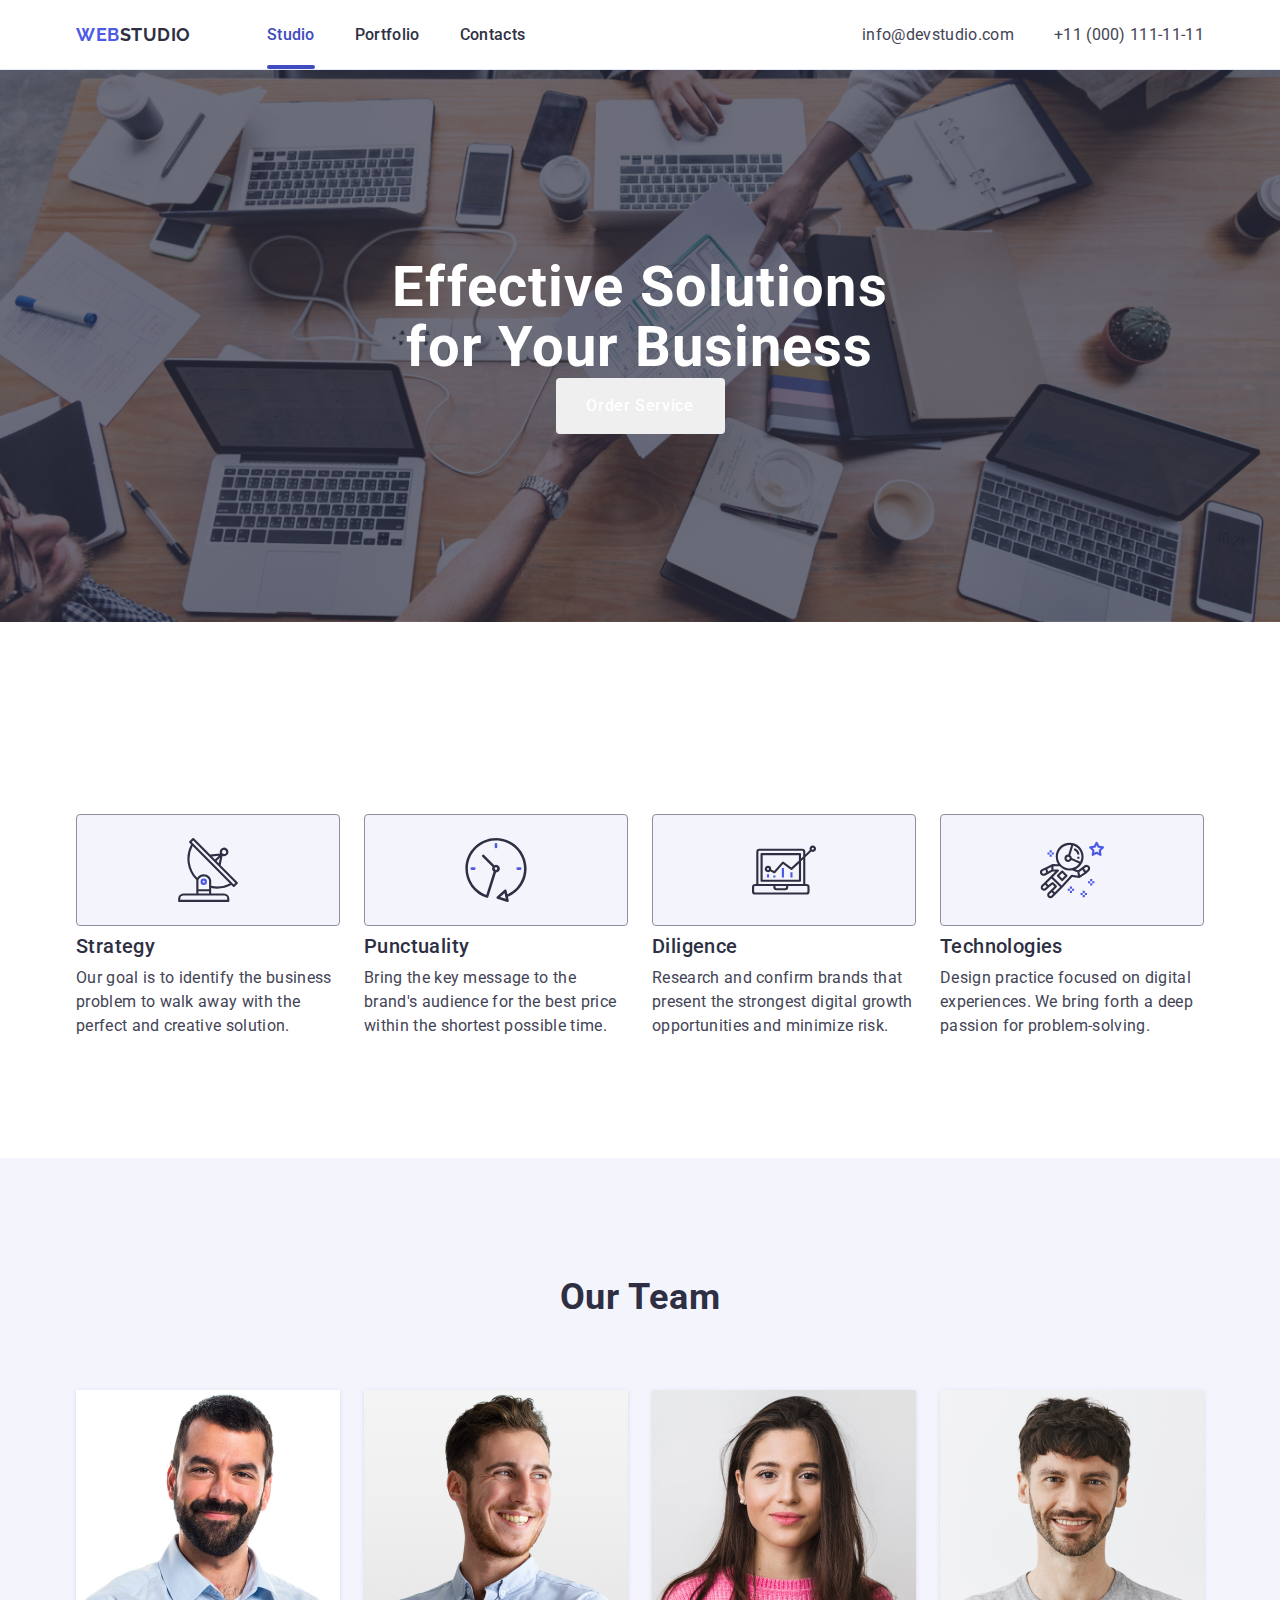
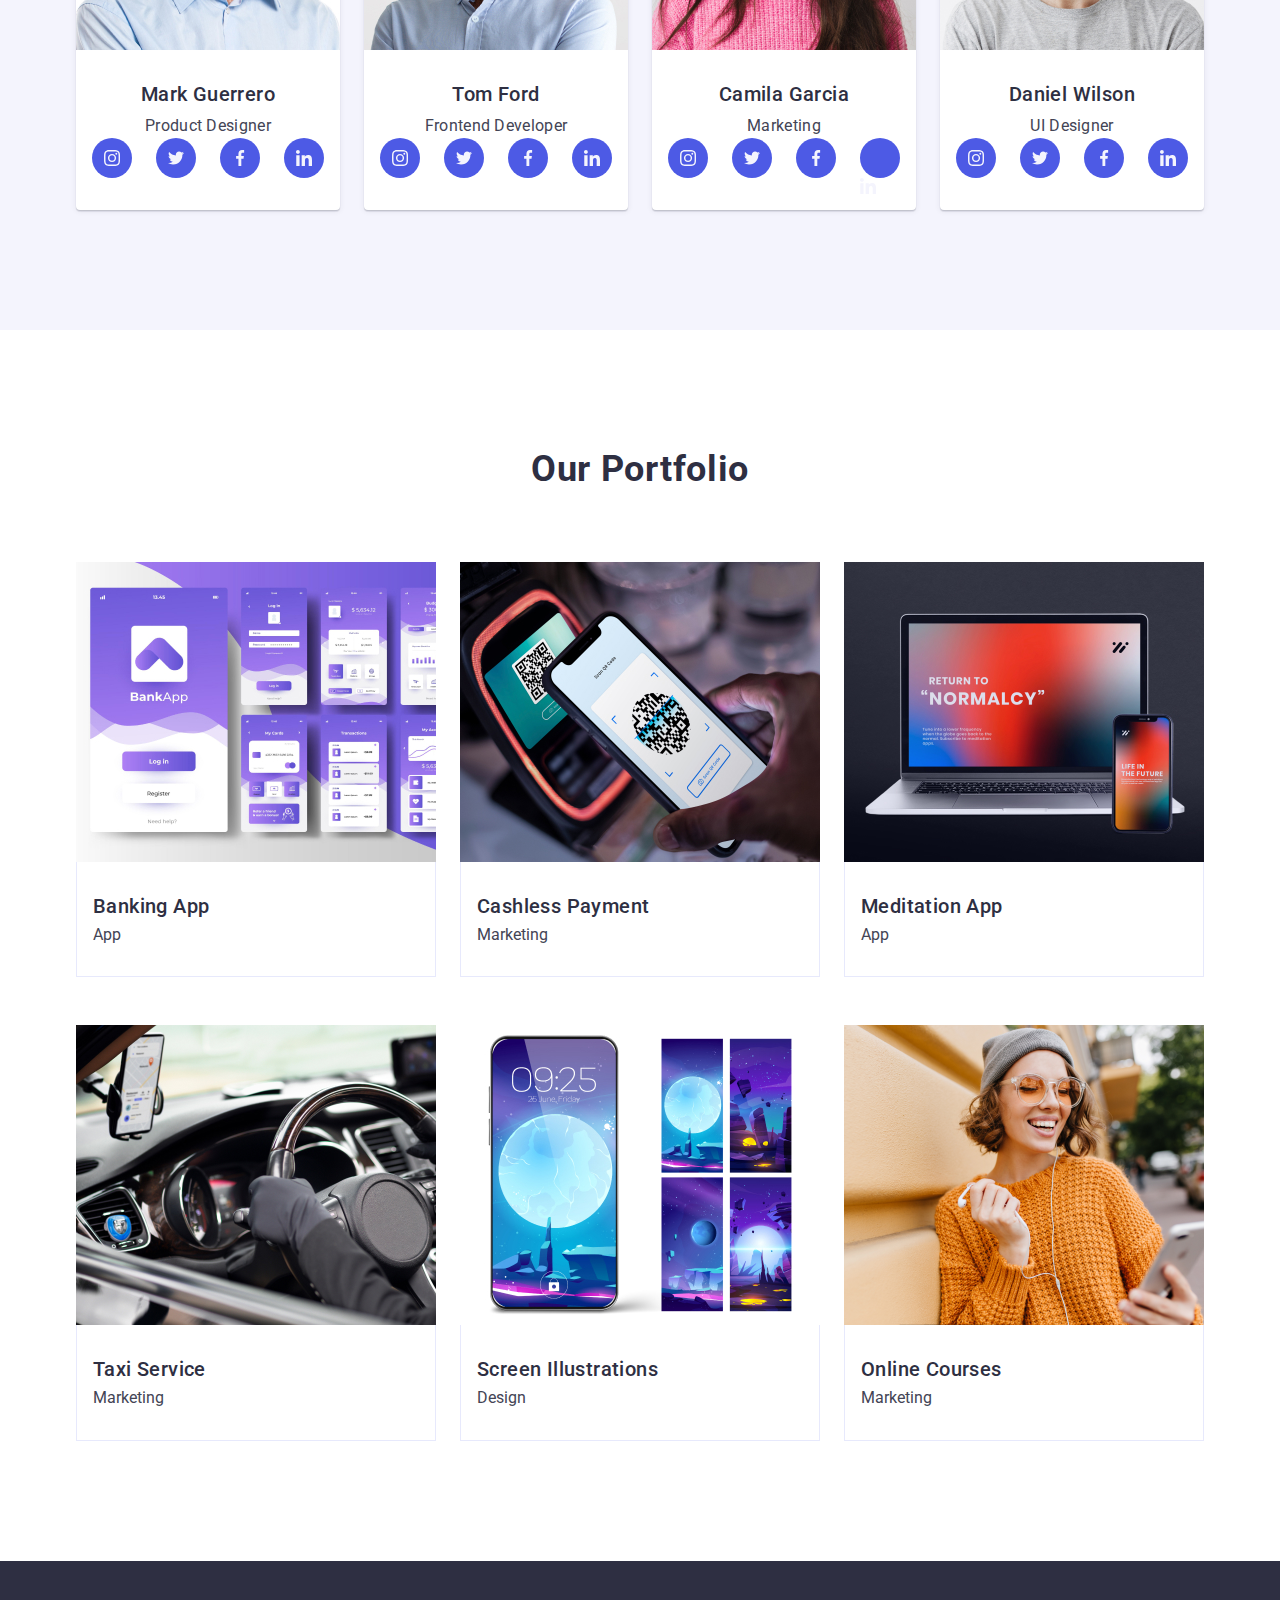
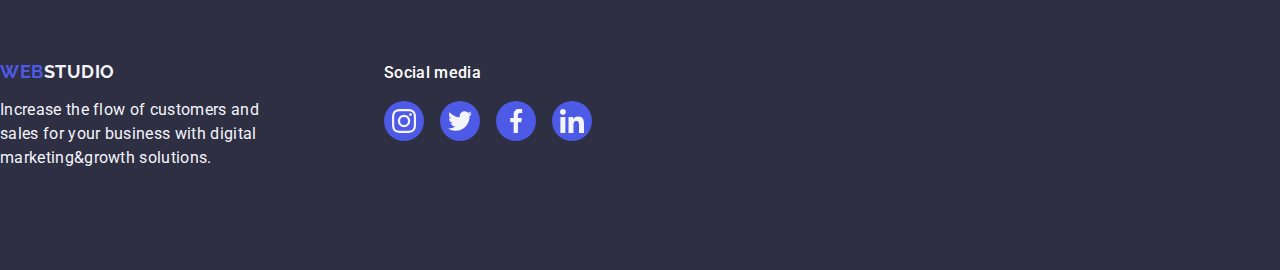
<file: index.html>
<!DOCTYPE html>
<html lang="en">
<head>
    <meta charset="UTF-8">
    <meta name="viewport" content="width=device-width, initial-scale=1.0">
    <link rel="stylesheet" href="https://cdnjs.cloudflare.com/ajax/libs/modern-normalize/1.1.0/modern-normalize.min.css">
    <link rel="stylesheet" href="css/style.css">
    <title>Document</title>
    <link rel="preconnect" href="https://fonts.googleapis.com">
    <link rel="preconnect" href="https://fonts.gstatic.com" crossorigin>
    <link href="https://fonts.googleapis.com/css2?family=Raleway:wght@400;700&display=swap" rel="stylesheet">
    <link href="https://fonts.googleapis.com/css2?family=Raleway:wght@700&family=Roboto:wght@400;500;700&display=swap" rel="stylesheet">
</head>
<body>
    <header class="main-header">
        <div class="header-div container">
            <nav class="header-nav">
                <a href="./index.html" class="logo-first-letters">Web<span class="second-logo-letters">Studio</span></a>
                <ul class="ul-header">
                    <li class="li-header">
                        <a href="./index.html" class="home-text current">Studio</a>
                    </li>
                    <li class="li-header">
                        <a href="" class="home-text">Portfolio</a>
                    </li>
                    <li class="li-header">
                        <a href="" class="home-text">Contacts</a>
                    </li>
                </ul>
            </nav>
            <address class="adress-one">
                <ul class="ul-adress">
                    <li>
                        <a href="mailto:info@devstudio.com" class="adress-start">info@devstudio.com</a>
                    </li>
                    <li>
                        <a href="tel:+110001111111" class="adress-start">+11 (000) 111-11-11</a>
                    </li>
                </ul>
            </address>
        </div>

    </header>
    <main>
        <section class="section-one">
            <div class="div-section-one container">
                <h1 class="title-hone">Effective Solutions for Your Business</h1>
                <button type="button" class="title-button">Order Service</button>
            </div>

        </section>
        <section class="section-two">
            <div class="div-section-two container">
                <h2 class="visually-hidden">Description</h2>
                <ul class="ul-section-two">
                    <li class="li-section-two">
                        <div class="div-for-svg-two">
                            <svg width="64" height="64">
                                <use href="./images/icons.svg#icon-antenna"></use>
                            </svg>
                        </div>
                        <h3 class="h-sectwo">Strategy</h3>
                        <p class="p-sectwo">Our goal is to identify the business problem to walk away with the perfect and creative solution. </p>
                    </li>
                    <li class="li-section-two">
                        <div class="div-for-svg-two">
                            <svg width="64" height="64">
                                <use href="./images/icons.svg#icon-clock"></use>
                            </svg>
                        </div> 
                        <h3 class="h-sectwo">Punctuality</h3>
                        <p class="p-sectwo">Bring the key message to the brand's audience for the best price within the shortest possible time.</p>
                    </li>
                    <li class="li-section-two">
                        <div class="div-for-svg-two">
                            <svg width="64" height="64">
                                <use href="./images/icons.svg#icon-diagram"></use>
                            </svg>
                         </div>
                        <h3 class="h-sectwo">Diligence</h3>
                        <p class="p-sectwo">Research and confirm brands that present the strongest digital growth opportunities and minimize risk.</p>
                    </li>
                    <li class="li-section-two">
                        <div class="div-for-svg-two">
                            <svg width="64" height="64">
                                <use href="./images/icons.svg#icon-astronaut"></use>
                            </svg>
                        </div>
                        <h3 class="h-sectwo">Technologies</h3>
                        <p class="p-sectwo">Design practice focused on digital experiences. We bring forth a deep passion for problem-solving.</p>
                    </li>
                </ul>
            </div>
        </section>
        <section class="section-three">
            <div class="div-section-three container">
                <h2 class="title-section-three">Our Team</h2>
                <ul class="ul-section-three">
                    <li class="li-section-three">               
                        <img src="./images/Mark.jpg" alt="first men" width="264">
                        <div class="div-img">
                            <h3 class="h-section-three">Mark Guerrero</h3>
                            <p class="p-section-three">Product Designer</p>
                            <ul class="ul-svg-three">
                                <li class="li-svg-three">
                                    <a class="a-svg-three" href="">
                                        <svg width="16" height="16" class="svg-section-three">
                                            <use href="./images/icons.svg#icon-instagram"></use>
                                        </svg>
                                    </a>
                                </li>
                                <li class="li-svg-three">
                                    <a class="a-svg-three" href="">
                                         <svg width="16" height="16" class="svg-section-three">
                                            <use href="./images/icons.svg#icon-twitter"></use>
                                         </svg>
                                    </a>
                                </li>
                                <li class="li-svg-three">
                                    <a class="a-svg-three" href="">                                        
                                        <svg width="16" height="16" class="svg-section-three">
                                            <use href="./images/icons.svg#icon-facebook"></use>
                                        </svg>
                                    </a>
                                </li>
                                <li class="li-svg-three">
                                    <a class="a-svg-three" href="">
                                        <svg width="16" height="16" class="svg-section-three">
                                            <use href="./images/icons.svg#icon-linkedin"></use>
                                        </svg>
                                    </a>
                                </li>
                            </ul>
                        </div>
                    </li>
                    <li class="li-section-three">
                        <img src="./images/Tom.jpg" alt="second men" width="264">
                        <div class="div-img">
                            <h3 class="h-section-three">Tom Ford</h3>
                            <p class="p-section-three">Frontend Developer</p>
                            <ul class="ul-svg-three">
                                <li class="li-svg-three">
                                    <a class="a-svg-three" href="">
                                        <svg width="16" height="16" class="svg-section-three">
                                            <use href="./images/icons.svg#icon-instagram"></use>
                                        </svg>
                                    </a>
                                </li>
                                <li class="li-svg-three">
                                    <a class="a-svg-three" href="">
                                        <svg width="16" height="16" class="svg-section-three">
                                            <use href="./images/icons.svg#icon-twitter"></use>
                                        </svg>
                                    </a>
                                </li>
                                <li class="li-svg-three">
                                    <a class="a-svg-three" href="">
                                        <svg width="16" height="16" class="svg-section-three">
                                            <use href="./images/icons.svg#icon-facebook"></use>
                                        </svg>
                                    </a>
                                </li>
                                <li class="li-svg-three">
                                    <a class="a-svg-three" href="">
                                        <svg width="16" height="16" class="svg-section-three">
                                            <use href="./images/icons.svg#icon-linkedin"></use>
                                        </svg>
                                    </a>
                                </li>
                            </ul>
                        </div>
                    </li>
                    <li class="li-section-three">
                        <img src="./images/camila.jpg" alt="first girl" width="264">
                        <div class="div-img">
                            <h3 class="h-section-three">Camila Garcia</h3>
                            <p class="p-section-three">Marketing</p>
                            <ul class="ul-svg-three">
                                <li class="li-svg-three">
                                    <a class="a-svg-three" href="">
                                        <svg width="16" height="16" class="svg-section-three">
                                            <use href="./images/icons.svg#icon-instagram"></use>
                                        </svg>
                                    </a>
                                </li>
                                <li class="li-svg-three">
                                    <a class="a-svg-three" href="">
                                        <svg width="16" height="16" class="svg-section-three">
                                            <use href="./images/icons.svg#icon-twitter"></use>
                                        </svg>
                                    </a>
                                </li>
                                <li class="li-svg-three">
                                    <a class="a-svg-three" href="">
                                        <svg width="16" height="16" class="svg-section-three">
                                            <use href="./images/icons.svg#icon-facebook"></use>
                                        </svg>
                                    </a>
                                </li>
                                <li class="li-svg-three">
                                    <a class="a-svg-three" href=""></a>
                                        <svg width="16" height="16" class="svg-section-three">
                                            <use href="./images/icons.svg#icon-linkedin"></use>
                                        </svg>
                                </li>
                            </ul>
                        </div>
                    </li>
                    <li class="li-section-three">
                        <img src="./images/Daniel.jpg" alt="third men" width="264">
                        <div class="div-img">
                            <h3 class="h-section-three">Daniel Wilson</h3>
                            <p class="p-section-three">UI Designer</p>
                            <ul class="ul-svg-three">
                                <li class="li-svg-three">
                                    <a class="a-svg-three" href="">
                                        <svg width="16" height="16" class="svg-section-three">
                                            <use href="./images/icons.svg#icon-instagram"></use>
                                        </svg>
                                    </a>
                                </li>
                                <li class="li-svg-three">
                                    <a class="a-svg-three" href="">
                                        <svg width="16" height="16" class="svg-section-three">
                                            <use href="./images/icons.svg#icon-twitter"></use>
                                        </svg>
                                    </a>
                                </li>
                                <li class="li-svg-three">
                                    <a class="a-svg-three" href="">
                                        <svg width="16" height="16" class="svg-section-three">
                                            <use href="./images/icons.svg#icon-facebook"></use>
                                        </svg>
                                    </a>
                                </li>
                                <li class="li-svg-three">
                                    <a class="a-svg-three" href="">
                                        <svg width="16" height="16" class="svg-section-three">
                                            <use href="./images/icons.svg#icon-linkedin"></use>
                                        </svg>
                                    </a>
                                </li>
                            </ul>
                        </div>
                    </li>
                </ul>
            </div>

        </section>
        <section class="section-four">
            <div class="div-section-four container">
                <h2 class="title-section-four">Our Portfolio</h2>
                <ul class="ul-section-four">
                    <li class="li-section-four">
                        <div class="div-four">
                            <img src="./images/Banking.jpg" alt="desighn app" width="360">
                            <p class="hidden-p">14 Stylish and User-Friendly App Design Concepts · Task Manager App · Calorie Tracker App · Exotic Fruit Ecommerce App · Cloud Storage App</p>
                            <div class="div-img-four">
                                <h3 class="h-section-four">Banking App</h3>
                                <p class="p-section-four">App</p>
                            </div>
                        </div>
                    </li>
                    <li class="li-section-four"> 
                        <div class="div-four">
                            <img src="./images/Payment.jpg" alt="photo of pay" width="360">
                            <p class="hidden-p"> 14 Stylish and User-Friendly App Design Concepts · Task Manager App · Calorie Tracker App · Exotic Fruit Ecommerce App · Cloud Storage App</p>
                            <div class="div-img-four">
                                <h3 class="h-section-four">Cashless Payment</h3>
                                <p class="p-section-four">Marketing</p>
                            </div>
                        </div>
                    </li>
                    <li class="li-section-four">
                        <div class="div-four">
                            <img src="./images/App.jpg" alt="Laptops" width="360">
                            <p class="hidden-p">14 Stylish and User-Friendly App Design Concepts · Task Manager App · Calorie Tracker App · Exotic Fruit Ecommerce App · Cloud Storage App</p>
                            <div class="div-img-four">
                                <h3 class="h-section-four">Meditation App</h3>
                                <p class="p-section-four">App</p>
                            </div>
                        </div>
                    </li>
                    <li class="li-section-four">
                        <div class="div-four">
                            <img src="./images/Taxi.jpg" alt="car" width="360">
                            <p class="hidden-p">14 Stylish and User-Friendly App Design Concepts · Task Manager App · Calorie Tracker App · Exotic Fruit Ecommerce App · Cloud Storage App</p>
                            <div class="div-img-four">
                                <h3 class="h-section-four">Taxi Service</h3>
                                <p class="p-section-four">Marketing</p>
                            </div>
                        </div>
                    </li>
                    <li class="li-section-four">
                        <div class="div-four">
                            <img src="./images/Desighn.jpg" alt="sky" width="360">
                            <p class="hidden-p">14 Stylish and User-Friendly App Design Concepts · Task Manager App · Calorie Tracker App · Exotic Fruit Ecommerce App · Cloud Storage App</p>
                            <div class="div-img-four">
                                <h3 class="h-section-four">Screen Illustrations</h3>
                                <p class="p-section-four">Design</p>
                            </div>
                        </div>
                    </li>
                    <li class="li-section-four">
                        <div class="div-four">
                            <img src="./images/Marketing.png" alt="asd" width="360">
                            <p class="hidden-p">14 Stylish and User-Friendly App Design Concepts · Task Manager App · Calorie Tracker App · Exotic Fruit Ecommerce App · Cloud Storage App</p>
                            <div class="div-img-four">
                                <h3 class="h-section-four">Online Courses</h3>
                                <p class="p-section-four">Marketing</p>
                            </div>
                        </div>
                    </li>
                </ul>
            </div>
        </section>
    </main>
        <footer class="footer-last">
            <div class="footer-div">
                <div class="inside-div">
                    <a href="./index.html" class="footer-logo">Web<span class="footer-second-letter">Studio</span></a>
                    <p class="p-footer">Increase the flow of customers and sales for your business with digital marketing&growth solutions.</p>
                </div>
                <div class="div-social-media">
                    <p class="footer-p-social">Social media</p>
                    <ul class="ul-footer-svg">
                        <li class="li-footer">
                            <a href="./index.html" class="a-footer">
                                <svg class="svg-footer" width="24" height="24">
                                    <use href="./images/icons.svg#icon-instagram"></use>
                                </svg>
                            </a>
                        </li>
                        <li class="li-footer">
                            <a href="./index.html" class="a-footer">
                                <svg class="svg-footer" width="24" height="24">
                                    <use href="./images/icons.svg#icon-twitter"></use>
                                </svg>
                            </a>
                        </li>
                        <li class="li-footer">
                            <a  href="./index.html" class="a-footer">
                                <svg class="svg-footer" width="24" height="24">
                                    <use href="./images/icons.svg#icon-facebook"></use>
                                </svg>
                            </a>
                        </li>
                        <li class="li-footer">
                            <a href="./index.html" class="a-footer">
                                <svg class="svg-footer" width="24" height="24">
                                    <use href="./images/icons.svg#icon-linkedin"></use>
                                </svg>
                            </a>
                        </li>

                    </ul>
                </div>
            </div>
        </footer>
        
</body>
</html>
</file>
<file: css/style.css>
h1, h2, h3, h4, h5, h6, p { 
    margin: 0; 
} 
ul { 
    list-style: none; 
    padding-left: 0; 
    margin: 0; 
}

a {
    text-decoration: none;
}
li {
    list-style-type: none;
  }
body{
    font-family: 'Roboto', sans-serif;
    color:  #434455;
    background-color:#FFFFFF;
    
}
footer{
    background-color: #2e2f42;
}
img{
    display: block;
}
:root {
    --footer-color:#FFFFFF;
    --text-color: #F4F4FD;
    --button-bg-color: #4d5ae5;
}
.container{
    width: 1158px;
    padding: 0 15px;
    margin: 0 auto;
}
.main-header{
    border-bottom: 1px solid #e7e9fc;
    box-shadow: 0px 2px 1px rgba(46, 47, 66, 0.08), 0px 1px 1px rgba(46, 47, 66, 0.16), 0px 1px 6px rgba(46, 47, 66, 0.08);
}
.header-div{
    display: flex;
    width: 1158px;
    margin: 0 auto;
    padding: 0 15px 0 15px;
    align-items: center;
}
.header-nav{
    display: flex;
    align-items: center;
    margin-right: auto;
}
.adress-one{
    font-style: normal;
}
.logo-first-letters {
    padding-top: 24px;
    padding-bottom: 24px;
    font-family: "Raleway",sans-serif;
    font-weight: 700;
    font-size: 18px;
    line-height: 117%;
    letter-spacing: 0.03em;
    text-transform: uppercase;
    color: #4d5ae5;
    margin-right: 76px;
}
.logo-first-letters:hover{
    color: #404bbf;
}
.ul-header{
    display: flex;
    gap: 40px;
    margin: 0;
    padding-left: 0;

}
.li-header{

}
.ul-adress{
    padding-left: 0;
    margin: 0;
    display: flex;
    gap: 40px;
}
.second-logo-letters {
    color: #2e2f42;
}
.home-text {
    margin: 0;
    padding: 0;
    padding-top: 24px;
    padding-bottom: 24px;
    font-family: var(--font-family);
    font-weight: 500;
    font-size: 16px;
    line-height: 1.5;
    letter-spacing: 0.02em;
    color: #2e2f42;
    transition: color 250ms cubic-bezier(0.4, 0, 0.2, 1);



}
.home-text:hover{
    color: #404bbf;
}
.home-text:focus{
    color: #404bbf;
}
.home-text.current{
    position: relative;
    color: #404bbf;

}
.home-text.current::after{
    content: '';
    width: 100%;
    height: 4px;
    border-radius: 2px;
    position: absolute;
    left: 0;
    bottom: -1px;
    background-color: #404BBF;
}

.adress-start{
    transition: color 250ms cubic-bezier(0.4, 0, 0.2, 1);
    font-size: 16px;
    line-height: 1.5;
    letter-spacing: 0.02em;
    color: #434455;
}
.adress-start:hover{
    font-size: 16px;
    line-height: 1.5;
    letter-spacing: 0.02em;
    color: #404bbf;
}
.adress-start:focus{
    font-size: 16px;
    line-height: 1.5;
    letter-spacing: 0.02em;
    color: #404bbf;
}
.section-one{
    background-image:linear-gradient(rgba(46, 47, 66, 0.7), rgba(46, 47, 66, 0.7)), url(../images/people-office1.jpg);
    background-color: #2e2f42;
    padding:  188px 0 188px;
    background-position: center;
    background-repeat: no-repeat;
    max-width: 1440px;
    margin: 0 auto 72px;
    background-size: cover;
}
.visually-hidden {
    position: absolute;
    width: 1px;
    height: 1px;
    margin: -1px;
    border: 0;
    padding: 0;
    white-space: nowrap;
    clip-path: inset(100%);
    clip: rect(0 0 0 0);
    overflow: hidden;
  }
.title-hone {
    margin-left: auto;
    margin-right: auto;
    max-width: 496px;
    font-size: 56px;
    line-height: 1.07;
    text-align: center;
    letter-spacing: 0.02em;
    color: #ffffff;
}
.title-button {
    margin-left: auto;
    margin-right: auto;
    display: block;
    min-width: 169px;
    height: 56px;
    border: none;
    cursor: pointer;
    background-color: 250ms cubic-bezier(0.4, 0, 0.2, 1);
    border-radius: 4px;
    cursor: pointer;
    font-family: "Roboto", sans-serif;
    font-weight: 500;
    font-size: 16px;
    line-height: 1.5;
    letter-spacing: 0.04em;
    color: #ffffff;
    transition: background-color 250ms cubic-bezier(0.4, 0, 0.2, 1);
    
}
.title-button:hover{
    cursor: pointer;
    background-color: #404BBF;
}
.title-button:focus{
    cursor: pointer;
    background-color: #404BBF;
}
.section-two{
    padding: 120px 0;
}
.ul-section-two{
    padding-left: 0;
    margin: 0;
    display: flex;
    gap: 24px;
}
.li-section-two{
    width: calc((100% - 72px) / 4);
}
.div-for-svg-two {
    display: flex;
    align-items: center;
    justify-content: center;
    height: 112px;
    background-color: #f4f4fd;
    border-radius: 4px;
    border: 1px solid #8e8f99;
    margin-bottom: 8px;
}
.h-sectwo{
    font-weight: 500;
    font-size: 20px;
    line-height: 1.2;
    letter-spacing: 0.02em;
    color:  #2e2f42;
    margin-bottom: 8px;
}
.p-sectwo{
    font-size: 16px;
    line-height: 1.5;
    letter-spacing: 0.02em;
    color: #434455;
}
.section-three{
    background-color: #F4F4FD;
    padding: 120px 0;
}
.title-section-three{
    margin-bottom: 72px;
    font-size: 36px;
    line-height: 1.11;
    text-align: center;
    letter-spacing: 0.02em;
    text-transform: capitalize;
    color: #2e2f42;
}
.ul-section-three{
    padding-left: 0;
    margin: 0;
    display: flex;
    gap: 24px;
}
.ul-svg-three{
    display: flex;
    justify-content: center;
    gap: 24px;
}
.li-svg-three {
    width: 40px;
    height: 40px;
}
.a-svg-three {
    width: 100%;
    height: 100%;
    background-color: var(--button-bg-color);
    border-radius: 50%;
    display: flex;
    align-items: center;
    justify-content: center;
    transition: background-color 250ms cubic-bezier(0.4, 0, 0.2, 1);
}
.a-svg-three:hover{
    background-color: #404bbf;
}
.a-svg-three:focus{
    background-color: #404BBF;
}
.li-section-three{
    border-radius: 0px 0px 4px 4px;
    width: calc((100% - 72px) / 4);
    background-color: #FFFFFF;
    box-shadow:0px 1px 6px rgba(46, 47, 66, 0.08), 0px 1px 1px rgba(46, 47, 66, 0.16), 0px 2px 1px rgba(46, 47, 66, 0.08);
}
.div-img{
    padding: 32px 0;
}
.h-section-three{
    text-align: center;
    margin-bottom: 8px;
    font-weight: 500;
    font-size: 20px;
    line-height: 1.2;
    letter-spacing: 0.02em;
    color: #2e2f42;
}
.p-section-three{
    text-align: center;
    font-size: 16px;
    line-height: 1.5;
    letter-spacing: 0.02em;
    color:#434455;
}

.svg-section-three{
    fill: #f4f4fd;
}
.section-four{
    padding-top: 120px;
    padding-bottom: 120px;
}
.title-section-four {
    margin-bottom: 72px;
    font-size: 36px;
    line-height: 1.11;
    text-align: center;
    letter-spacing: 0.02em;
    text-transform: capitalize;
    color: #2e2f42;
}
.ul-section-four{
    padding-left: 0;
    margin: 0;
    display: flex;
    flex-wrap: wrap;
    column-gap: 24px;
    row-gap: 48px;
}
.ul-section-four .li-section-four {
    position: relative;
    transition: box-shadow 250ms cubic-bezier(0.4, 0, 0.2, 1);
}

/* Ефект тіні при ховері для елементів списку */
.ul-section-four .li-section-four:hover {
    box-shadow: 0px 1px 6px rgba(46, 47, 66, 0.08), 
                0px 1px 1px rgba(46, 47, 66, 0.16), 
                0px 2px 1px rgba(46, 47, 66, 0.08);
}

/* Стилі для div контейнера з зображенням */
.div-four {
    position: relative;
    overflow: hidden;
}

/* Позиціонування та стилі для прихованого параграфа */
.hidden-p {
    position: absolute;
    top: 0;
    width: 100%;
    height: 100%;
    font-size: 16px;
    line-height: 1.5;
    letter-spacing: 0.02em;
    color: var(--text-color, #f4f4fd);
    padding: 40px 32px;
    background-color: #4d5ae5;
    transform: translateY(100%);
    transition: transform 250ms cubic-bezier(0.4, 0, 0.2, 1);
}

/* Підняття параграфа при ховері */
.li-section-four:hover .hidden-p {
    transform: translateY(0%);
}

.div-img-four{
    position: relative;
    overflow: hidden;
    padding: 32px 16px;
    border: 1px solid #e7e9fc;
    border-top: none;

}
.h-section-four {
    margin-bottom: 8px;
    font-weight: 500;
    font-size: 20px;
    line-height: 1.2;
    letter-spacing: 0.02em;
    color: #2e2f42;
}

.footer-last{
    padding: 100px 0;
}
.footer-logo{
    display: inline-block;
    margin-bottom: 16px;
    font-family: "Raleway", sans-serif;
    font-weight: 700;
    font-size: 18px;
    line-height: 1.17;
    letter-spacing: 0.03em;
    text-transform: uppercase;
    color: #4d5ae5;
}
.footer-second-letter{
    color: #f4f4fd;
}

.p-footer{
    max-width: 264px;
    line-height: 1.5;
    color: var(--text-color);
    letter-spacing: 0.02em;
}
.footer-div{
    display: flex;
    align-items: baseline;

}
.inside-div{
    margin-right: 120px;
}

.div-social-media {

}
.footer-p-social {
    font-weight: 500;
    font-size: 16px;
    line-height: 1.5;
    letter-spacing: 0.02em;
    color: var(--footer-color);
    margin-bottom: 16px;

}
.li-footer{
    width: 40px;
    height: 40px;
}
.a-footer{
    width: 100%;
    height: 100%;
    background-color: var(--button-bg-color);
    border-radius: 50%;
    display: flex;
    align-items: center;
    justify-content: center;
    transition: background-color 250ms cubic-bezier(0.4, 0, 0.2, 1);
}
.a-footer:hover{
    background-color: #31d0aa;
}
.a-footer:focus{
    background-color: #31d0aa;
}
.a-footer:active{
    background-color: #31d0aa;
}
.svg-footer{
    fill: #f4f4fd;
}
.ul-footer-svg{
    display: flex;
    gap: 16px;
}
.form-title{
    font-weight: 500;
    font-size: 16px;
    line-height: 1.5;
    letter-spacing: 0.02em;
    color: #ffffff;
}
.subscribe-form{
    display: flex;
    gap: 24px;
}
.email-input{
    width: 264px;
}
</file>
